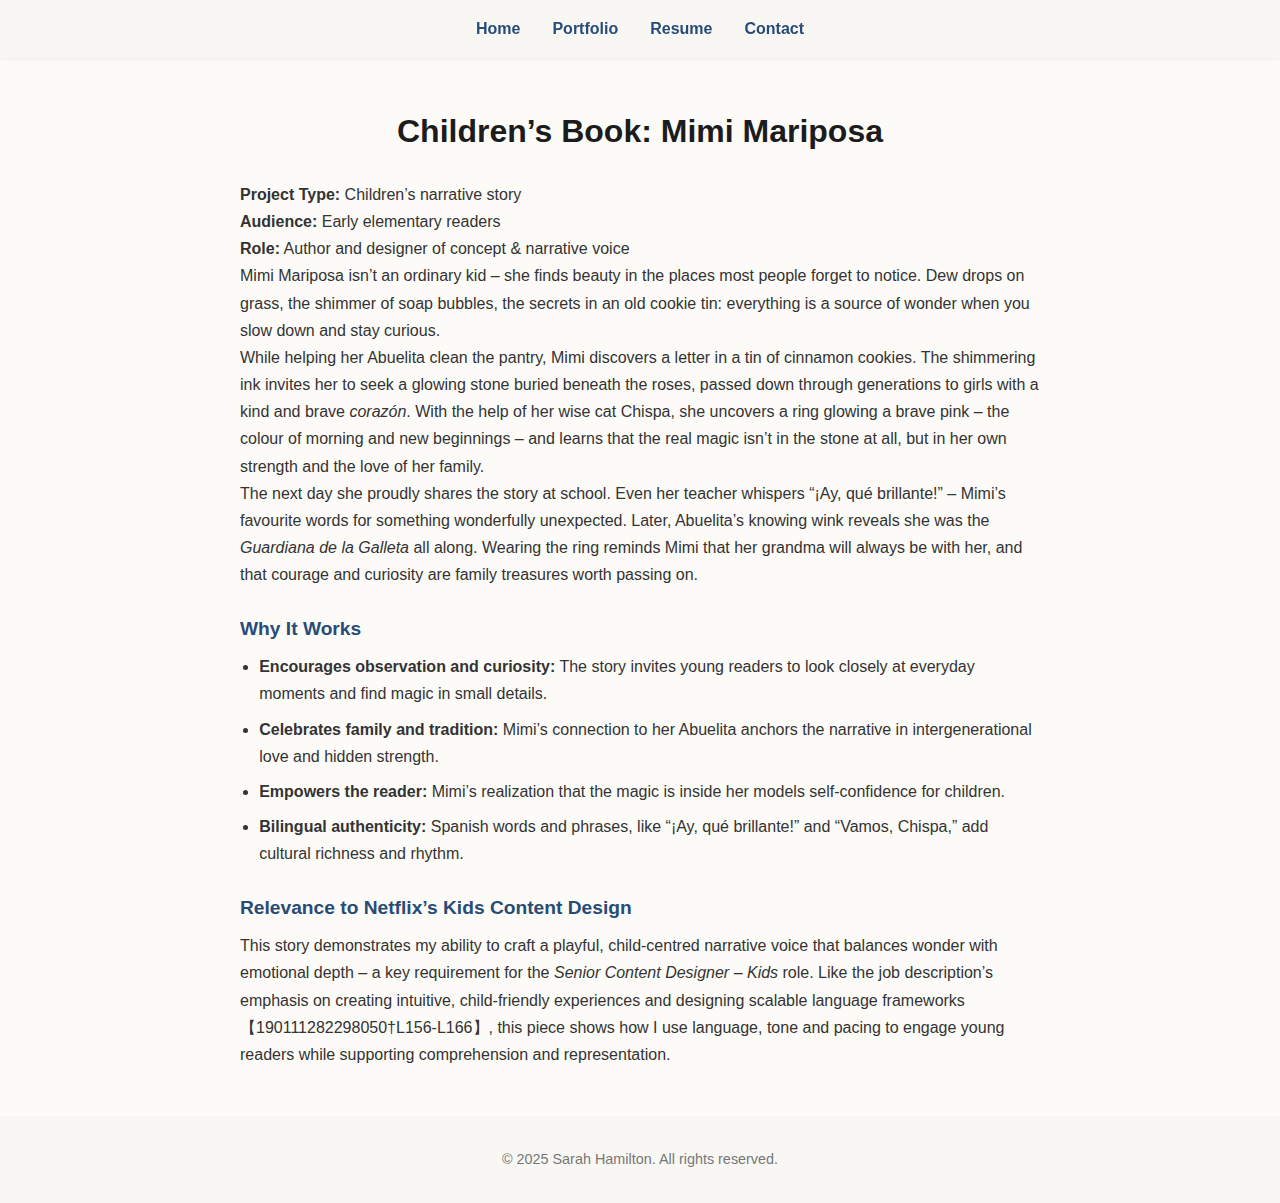
<file: piece1.html>
<!DOCTYPE html>
<html lang="en">
  <head>
    <meta charset="UTF-8" />
    <meta name="viewport" content="width=device-width, initial-scale=1.0" />
    <title>Mimi Mariposa – Story</title>
    <link rel="stylesheet" href="style.css" />
  </head>
  <body>
    <nav>
      <ul>
        <li><a href="index.html">Home</a></li>
        <li><a href="index.html#portfolio">Portfolio</a></li>
        <li><a href="resume.html">Resume</a></li>
        <li><a href="index.html#contact">Contact</a></li>
      </ul>
    </nav>
    <section>
      <h2>Children’s Book: Mimi Mariposa</h2>
      <div class="content">
        <p><strong>Project Type:</strong> Children’s narrative story<br />
        <strong>Audience:</strong> Early elementary readers<br />
        <strong>Role:</strong> Author and designer of concept & narrative voice</p>

        <p>Mimi Mariposa isn’t an ordinary kid – she finds beauty in the places most people forget to notice. Dew drops on grass, the shimmer of soap bubbles, the secrets in an old cookie tin: everything is a source of wonder when you slow down and stay curious.</p>
        <p>While helping her Abuelita clean the pantry, Mimi discovers a letter in a tin of cinnamon cookies. The shimmering ink invites her to seek a glowing stone buried beneath the roses, passed down through generations to girls with a kind and brave <em>corazón</em>. With the help of her wise cat Chispa, she uncovers a ring glowing a brave pink – the colour of morning and new beginnings – and learns that the real magic isn’t in the stone at all, but in her own strength and the love of her family.</p>
        <p>The next day she proudly shares the story at school. Even her teacher whispers “¡Ay, qué brillante!” – Mimi’s favourite words for something wonderfully unexpected. Later, Abuelita’s knowing wink reveals she was the <em>Guardiana de la Galleta</em> all along. Wearing the ring reminds Mimi that her grandma will always be with her, and that courage and curiosity are family treasures worth passing on.</p>

        <h3>Why It Works</h3>
        <ul>
          <li><strong>Encourages observation and curiosity:</strong> The story invites young readers to look closely at everyday moments and find magic in small details.</li>
          <li><strong>Celebrates family and tradition:</strong> Mimi’s connection to her Abuelita anchors the narrative in intergenerational love and hidden strength.</li>
          <li><strong>Empowers the reader:</strong> Mimi’s realization that the magic is inside her models self‑confidence for children.</li>
          <li><strong>Bilingual authenticity:</strong> Spanish words and phrases, like “¡Ay, qué brillante!” and “Vamos, Chispa,” add cultural richness and rhythm.</li>
        </ul>

        <h3>Relevance to Netflix’s Kids Content Design</h3>
        <p>This story demonstrates my ability to craft a playful, child‑centred narrative voice that balances wonder with emotional depth – a key requirement for the <em>Senior Content Designer – Kids</em> role. Like the job description’s emphasis on creating intuitive, child‑friendly experiences and designing scalable language frameworks【190111282298050†L156-L166】, this piece shows how I use language, tone and pacing to engage young readers while supporting comprehension and representation.</p>
      </div>
    </section>
    <footer>
      <p>&copy; 2025 Sarah Hamilton. All rights reserved.</p>
    </footer>
  </body>
</html>
</file>
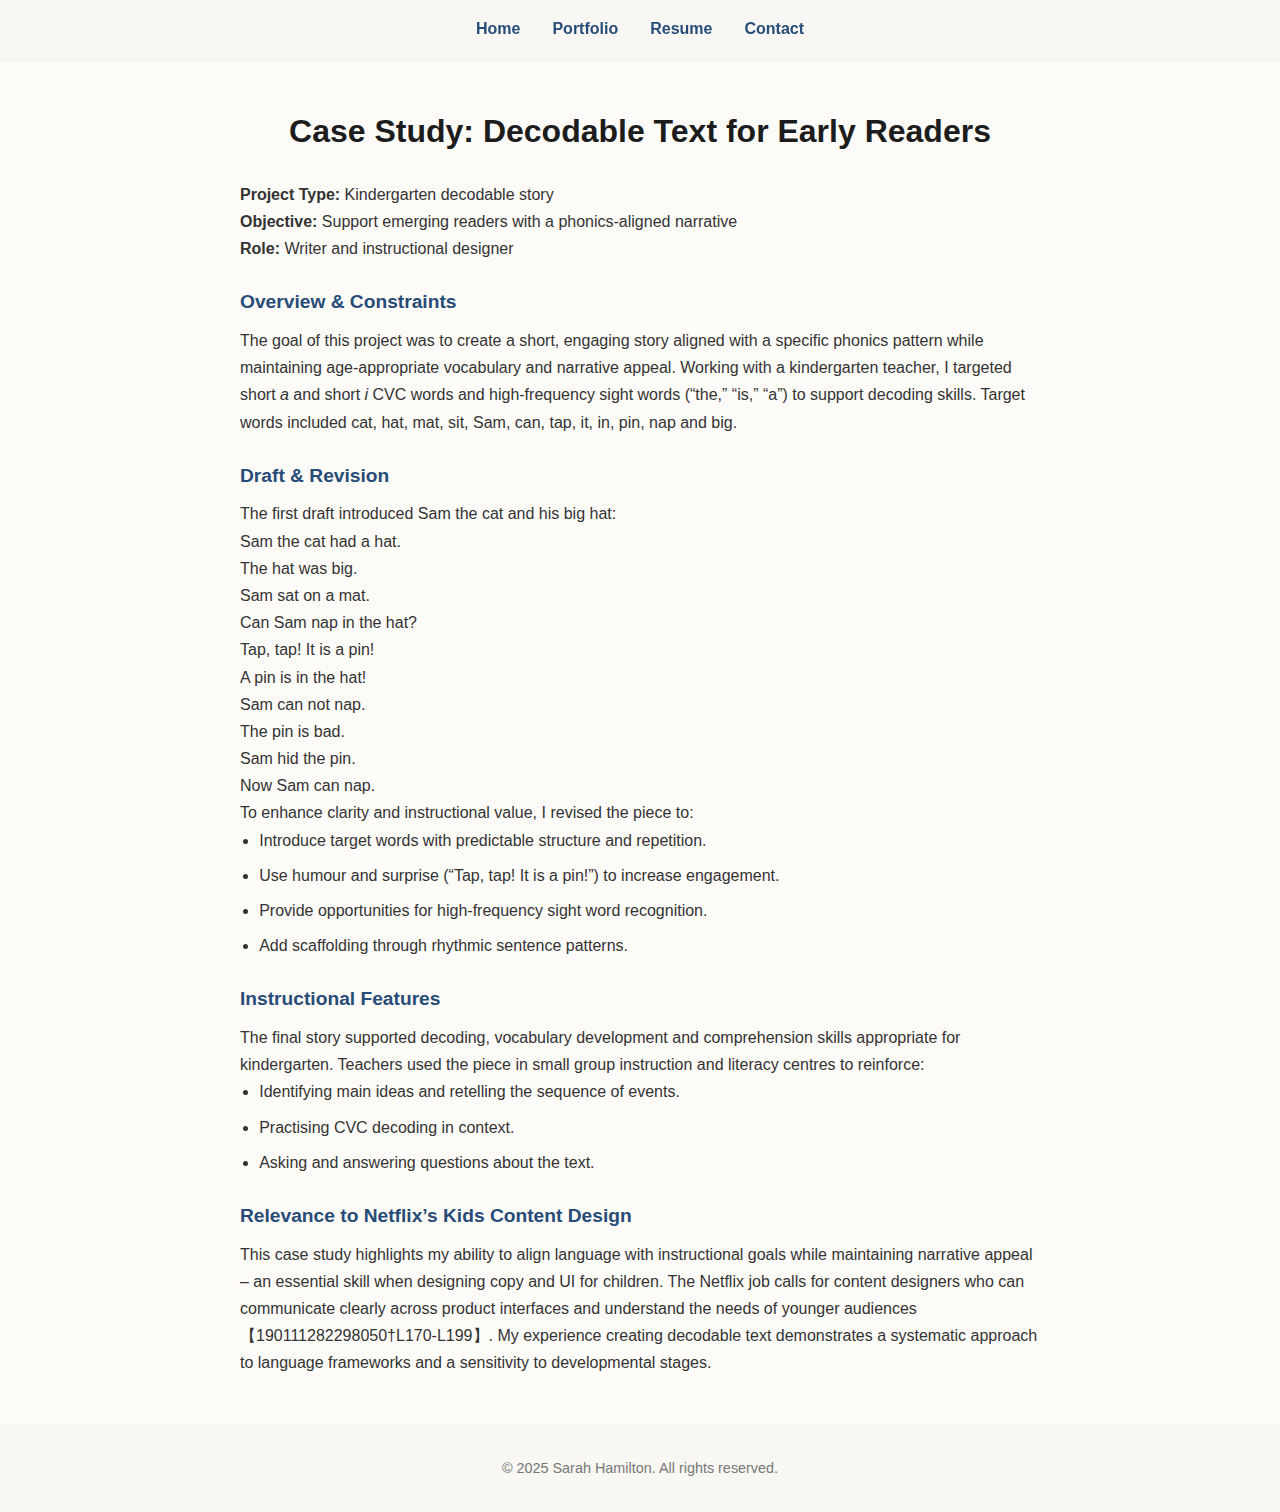
<file: piece2.html>
<!DOCTYPE html>
<html lang="en">
  <head>
    <meta charset="UTF-8" />
    <meta name="viewport" content="width=device-width, initial-scale=1.0" />
    <title>Decodable Text Case Study</title>
    <link rel="stylesheet" href="style.css" />
  </head>
  <body>
    <nav>
      <ul>
        <li><a href="index.html">Home</a></li>
        <li><a href="index.html#portfolio">Portfolio</a></li>
        <li><a href="resume.html">Resume</a></li>
        <li><a href="index.html#contact">Contact</a></li>
      </ul>
    </nav>
    <section>
      <h2>Case Study: Decodable Text for Early Readers</h2>
      <div class="content">
        <p><strong>Project Type:</strong> Kindergarten decodable story<br />
        <strong>Objective:</strong> Support emerging readers with a phonics‑aligned narrative<br />
        <strong>Role:</strong> Writer and instructional designer</p>

        <h3>Overview &amp; Constraints</h3>
        <p>The goal of this project was to create a short, engaging story aligned with a specific phonics pattern while maintaining age‑appropriate vocabulary and narrative appeal. Working with a kindergarten teacher, I targeted short <em>a</em> and short <em>i</em> CVC words and high‑frequency sight words (“the,” “is,” “a”) to support decoding skills. Target words included cat, hat, mat, sit, Sam, can, tap, it, in, pin, nap and big.</p>

        <h3>Draft &amp; Revision</h3>
        <p>The first draft introduced Sam the cat and his big hat:</p>
        <blockquote>
          <p>Sam the cat had a hat.<br />
          The hat was big.<br />
          Sam sat on a mat.<br />
          Can Sam nap in the hat?<br />
          Tap, tap! It is a pin!<br />
          A pin is in the hat!<br />
          Sam can not nap.<br />
          The pin is bad.<br />
          Sam hid the pin.<br />
          Now Sam can nap.</p>
        </blockquote>
        <p>To enhance clarity and instructional value, I revised the piece to:</p>
        <ul>
          <li>Introduce target words with predictable structure and repetition.</li>
          <li>Use humour and surprise (“Tap, tap! It is a pin!”) to increase engagement.</li>
          <li>Provide opportunities for high‑frequency sight word recognition.</li>
          <li>Add scaffolding through rhythmic sentence patterns.</li>
        </ul>

        <h3>Instructional Features</h3>
        <p>The final story supported decoding, vocabulary development and comprehension skills appropriate for kindergarten. Teachers used the piece in small group instruction and literacy centres to reinforce:</p>
        <ul>
          <li>Identifying main ideas and retelling the sequence of events.</li>
          <li>Practising CVC decoding in context.</li>
          <li>Asking and answering questions about the text.</li>
        </ul>

        <h3>Relevance to Netflix’s Kids Content Design</h3>
        <p>This case study highlights my ability to align language with instructional goals while maintaining narrative appeal – an essential skill when designing copy and UI for children. The Netflix job calls for content designers who can communicate clearly across product interfaces and understand the needs of younger audiences【190111282298050†L170-L199】. My experience creating decodable text demonstrates a systematic approach to language frameworks and a sensitivity to developmental stages.</p>
      </div>
    </section>
    <footer>
      <p>&copy; 2025 Sarah Hamilton. All rights reserved.</p>
    </footer>
  </body>
</html>
</file>
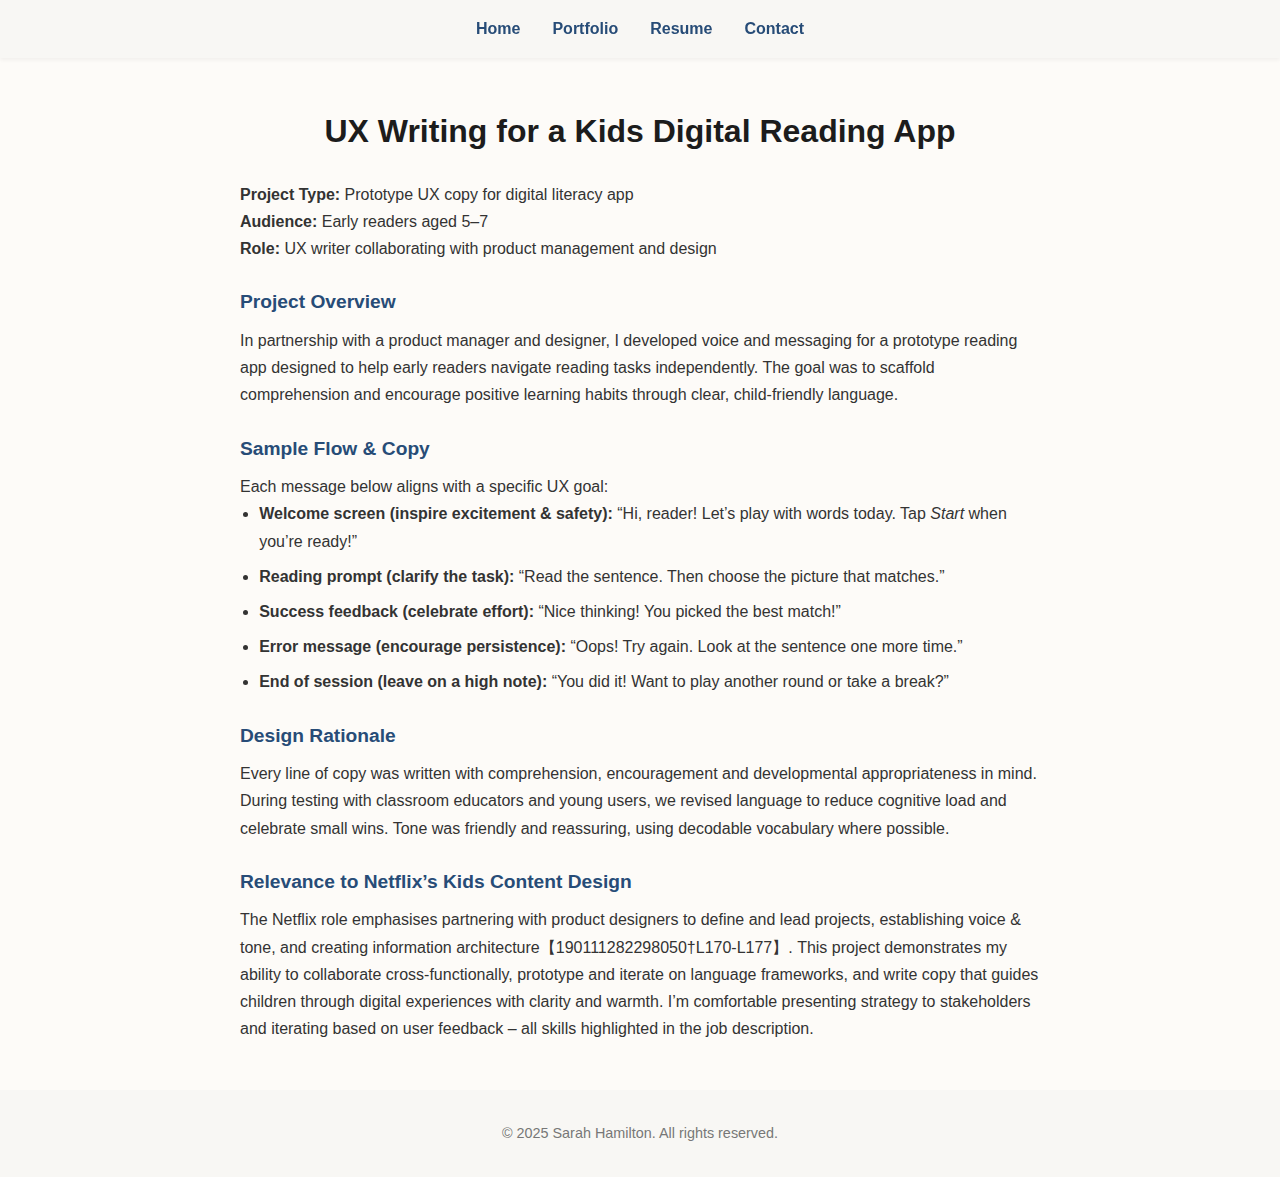
<file: piece3.html>
<!DOCTYPE html>
<html lang="en">
  <head>
    <meta charset="UTF-8" />
    <meta name="viewport" content="width=device-width, initial-scale=1.0" />
    <title>UX Writing for Kids Reading App</title>
    <link rel="stylesheet" href="style.css" />
  </head>
  <body>
    <nav>
      <ul>
        <li><a href="index.html">Home</a></li>
        <li><a href="index.html#portfolio">Portfolio</a></li>
        <li><a href="resume.html">Resume</a></li>
        <li><a href="index.html#contact">Contact</a></li>
      </ul>
    </nav>
    <section>
      <h2>UX Writing for a Kids Digital Reading App</h2>
      <div class="content">
        <p><strong>Project Type:</strong> Prototype UX copy for digital literacy app<br />
        <strong>Audience:</strong> Early readers aged 5–7<br />
        <strong>Role:</strong> UX writer collaborating with product management and design</p>

        <h3>Project Overview</h3>
        <p>In partnership with a product manager and designer, I developed voice and messaging for a prototype reading app designed to help early readers navigate reading tasks independently. The goal was to scaffold comprehension and encourage positive learning habits through clear, child‑friendly language.</p>

        <h3>Sample Flow &amp; Copy</h3>
        <p>Each message below aligns with a specific UX goal:</p>
        <ul>
          <li><strong>Welcome screen (inspire excitement &amp; safety):</strong> “Hi, reader! Let’s play with words today. Tap <em>Start</em> when you’re ready!”</li>
          <li><strong>Reading prompt (clarify the task):</strong> “Read the sentence. Then choose the picture that matches.”</li>
          <li><strong>Success feedback (celebrate effort):</strong> “Nice thinking! You picked the best match!”</li>
          <li><strong>Error message (encourage persistence):</strong> “Oops! Try again. Look at the sentence one more time.”</li>
          <li><strong>End of session (leave on a high note):</strong> “You did it! Want to play another round or take a break?”</li>
        </ul>

        <h3>Design Rationale</h3>
        <p>Every line of copy was written with comprehension, encouragement and developmental appropriateness in mind. During testing with classroom educators and young users, we revised language to reduce cognitive load and celebrate small wins. Tone was friendly and reassuring, using decodable vocabulary where possible.</p>

        <h3>Relevance to Netflix’s Kids Content Design</h3>
        <p>The Netflix role emphasises partnering with product designers to define and lead projects, establishing voice &amp; tone, and creating information architecture【190111282298050†L170-L177】. This project demonstrates my ability to collaborate cross‑functionally, prototype and iterate on language frameworks, and write copy that guides children through digital experiences with clarity and warmth. I’m comfortable presenting strategy to stakeholders and iterating based on user feedback – all skills highlighted in the job description.</p>
      </div>
    </section>
    <footer>
      <p>&copy; 2025 Sarah Hamilton. All rights reserved.</p>
    </footer>
  </body>
</html>
</file>
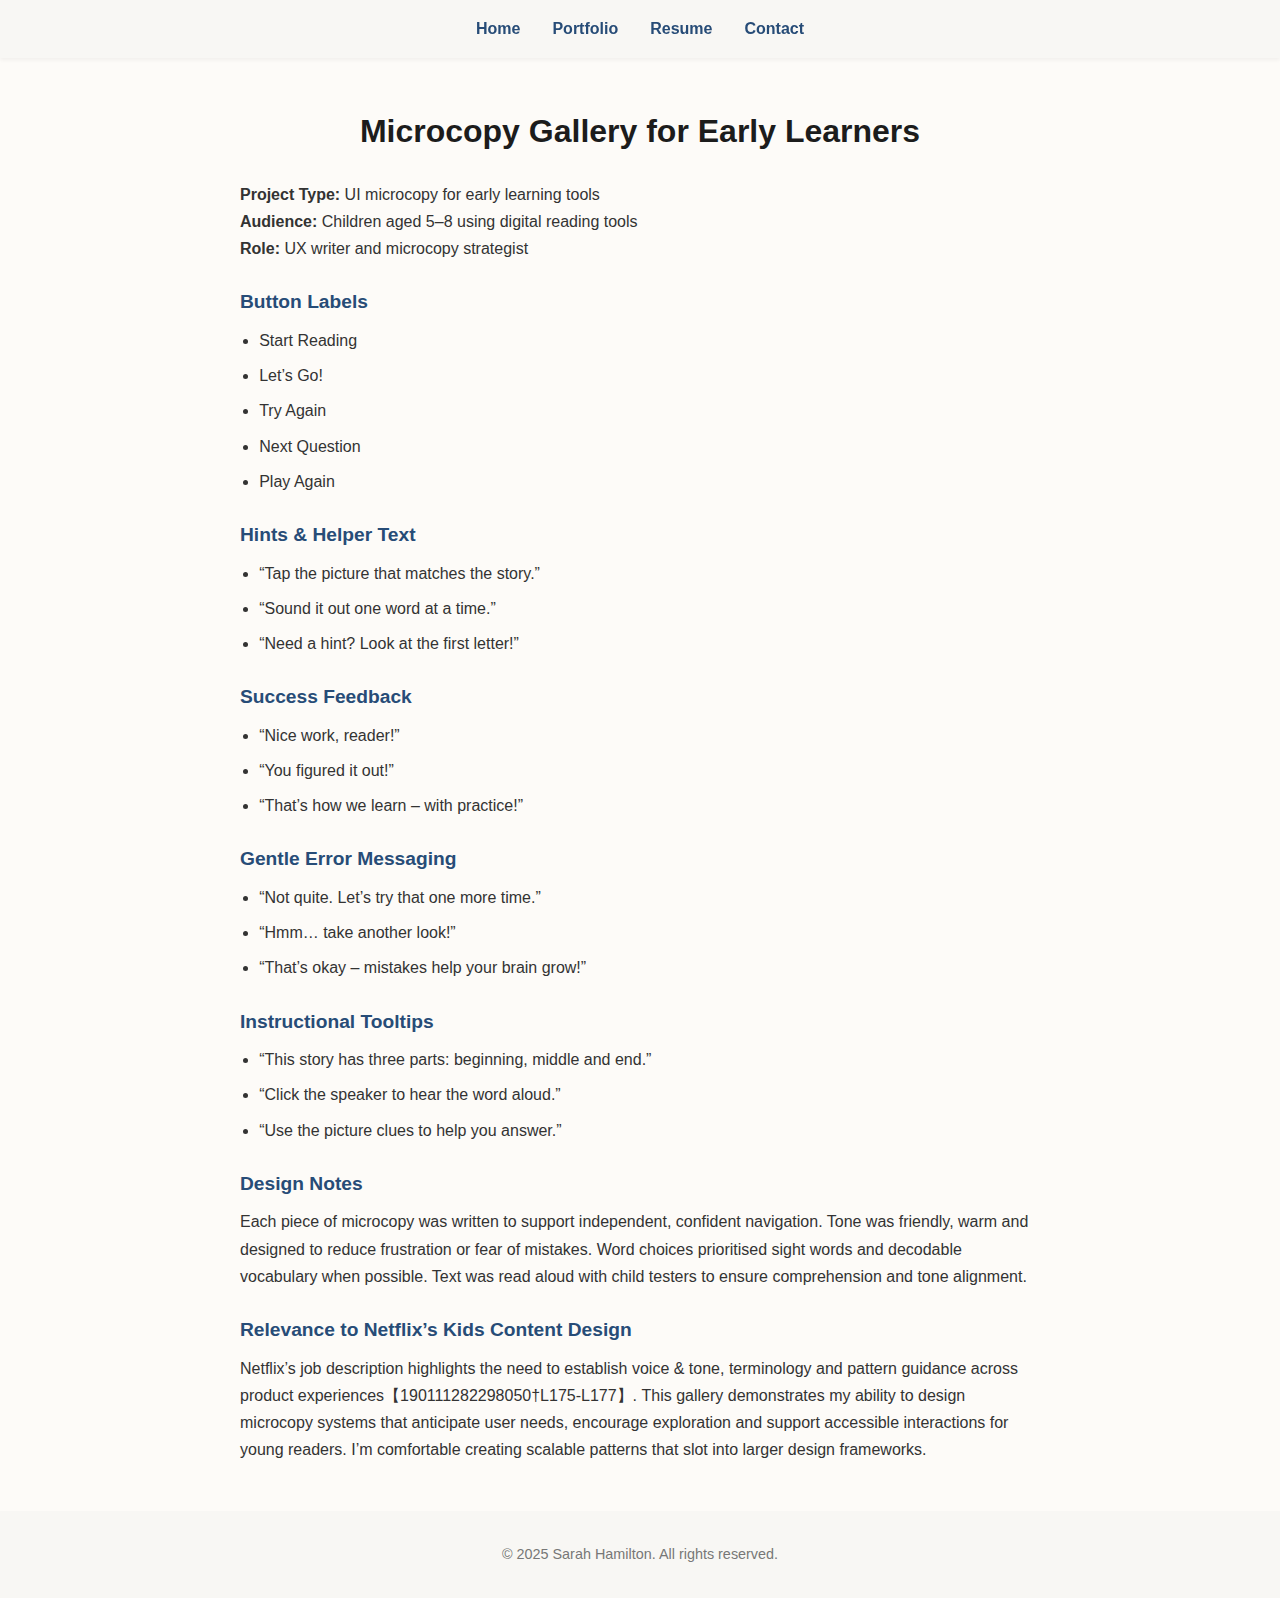
<file: piece4.html>
<!DOCTYPE html>
<html lang="en">
  <head>
    <meta charset="UTF-8" />
    <meta name="viewport" content="width=device-width, initial-scale=1.0" />
    <title>Microcopy for Early Learners</title>
    <link rel="stylesheet" href="style.css" />
  </head>
  <body>
    <nav>
      <ul>
        <li><a href="index.html">Home</a></li>
        <li><a href="index.html#portfolio">Portfolio</a></li>
        <li><a href="resume.html">Resume</a></li>
        <li><a href="index.html#contact">Contact</a></li>
      </ul>
    </nav>
    <section>
      <h2>Microcopy Gallery for Early Learners</h2>
      <div class="content">
        <p><strong>Project Type:</strong> UI microcopy for early learning tools<br />
        <strong>Audience:</strong> Children aged 5–8 using digital reading tools<br />
        <strong>Role:</strong> UX writer and microcopy strategist</p>

        <h3>Button Labels</h3>
        <ul>
          <li>Start Reading</li>
          <li>Let’s Go!</li>
          <li>Try Again</li>
          <li>Next Question</li>
          <li>Play Again</li>
        </ul>

        <h3>Hints &amp; Helper Text</h3>
        <ul>
          <li>“Tap the picture that matches the story.”</li>
          <li>“Sound it out one word at a time.”</li>
          <li>“Need a hint? Look at the first letter!”</li>
        </ul>

        <h3>Success Feedback</h3>
        <ul>
          <li>“Nice work, reader!”</li>
          <li>“You figured it out!”</li>
          <li>“That’s how we learn – with practice!”</li>
        </ul>

        <h3>Gentle Error Messaging</h3>
        <ul>
          <li>“Not quite. Let’s try that one more time.”</li>
          <li>“Hmm… take another look!”</li>
          <li>“That’s okay – mistakes help your brain grow!”</li>
        </ul>

        <h3>Instructional Tooltips</h3>
        <ul>
          <li>“This story has three parts: beginning, middle and end.”</li>
          <li>“Click the speaker to hear the word aloud.”</li>
          <li>“Use the picture clues to help you answer.”</li>
        </ul>

        <h3>Design Notes</h3>
        <p>Each piece of microcopy was written to support independent, confident navigation. Tone was friendly, warm and designed to reduce frustration or fear of mistakes. Word choices prioritised sight words and decodable vocabulary when possible. Text was read aloud with child testers to ensure comprehension and tone alignment.</p>

        <h3>Relevance to Netflix’s Kids Content Design</h3>
        <p>Netflix’s job description highlights the need to establish voice &amp; tone, terminology and pattern guidance across product experiences【190111282298050†L175-L177】. This gallery demonstrates my ability to design microcopy systems that anticipate user needs, encourage exploration and support accessible interactions for young readers. I’m comfortable creating scalable patterns that slot into larger design frameworks.</p>
      </div>
    </section>
    <footer>
      <p>&copy; 2025 Sarah Hamilton. All rights reserved.</p>
    </footer>
  </body>
</html>
</file>
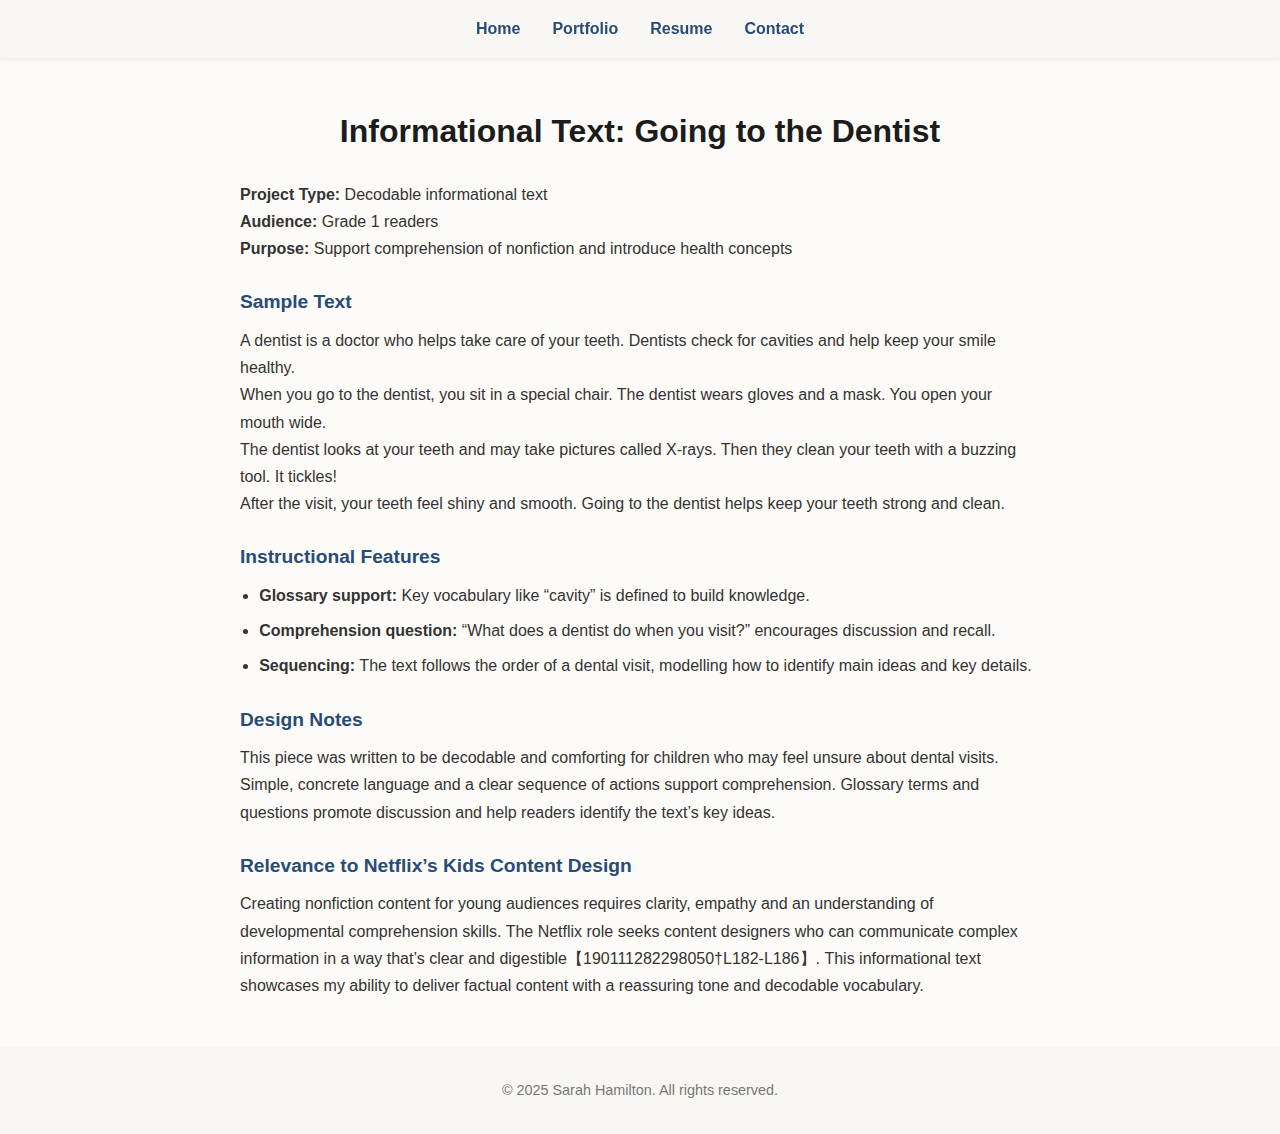
<file: piece5.html>
<!DOCTYPE html>
<html lang="en">
  <head>
    <meta charset="UTF-8" />
    <meta name="viewport" content="width=device-width, initial-scale=1.0" />
    <title>Informational Text: Dentist Visit</title>
    <link rel="stylesheet" href="style.css" />
  </head>
  <body>
    <nav>
      <ul>
        <li><a href="index.html">Home</a></li>
        <li><a href="index.html#portfolio">Portfolio</a></li>
        <li><a href="resume.html">Resume</a></li>
        <li><a href="index.html#contact">Contact</a></li>
      </ul>
    </nav>
    <section>
      <h2>Informational Text: Going to the Dentist</h2>
      <div class="content">
        <p><strong>Project Type:</strong> Decodable informational text<br />
        <strong>Audience:</strong> Grade 1 readers<br />
        <strong>Purpose:</strong> Support comprehension of nonfiction and introduce health concepts</p>

        <h3>Sample Text</h3>
        <p>A dentist is a doctor who helps take care of your teeth. Dentists check for cavities and help keep your smile healthy.</p>
        <p>When you go to the dentist, you sit in a special chair. The dentist wears gloves and a mask. You open your mouth wide.</p>
        <p>The dentist looks at your teeth and may take pictures called X‑rays. Then they clean your teeth with a buzzing tool. It tickles!</p>
        <p>After the visit, your teeth feel shiny and smooth. Going to the dentist helps keep your teeth strong and clean.</p>

        <h3>Instructional Features</h3>
        <ul>
          <li><strong>Glossary support:</strong> Key vocabulary like “cavity” is defined to build knowledge.</li>
          <li><strong>Comprehension question:</strong> “What does a dentist do when you visit?” encourages discussion and recall.</li>
          <li><strong>Sequencing:</strong> The text follows the order of a dental visit, modelling how to identify main ideas and key details.</li>
        </ul>

        <h3>Design Notes</h3>
        <p>This piece was written to be decodable and comforting for children who may feel unsure about dental visits. Simple, concrete language and a clear sequence of actions support comprehension. Glossary terms and questions promote discussion and help readers identify the text’s key ideas.</p>

        <h3>Relevance to Netflix’s Kids Content Design</h3>
        <p>Creating nonfiction content for young audiences requires clarity, empathy and an understanding of developmental comprehension skills. The Netflix role seeks content designers who can communicate complex information in a way that’s clear and digestible【190111282298050†L182-L186】. This informational text showcases my ability to deliver factual content with a reassuring tone and decodable vocabulary.</p>
      </div>
    </section>
    <footer>
      <p>&copy; 2025 Sarah Hamilton. All rights reserved.</p>
    </footer>
  </body>
</html>
</file>
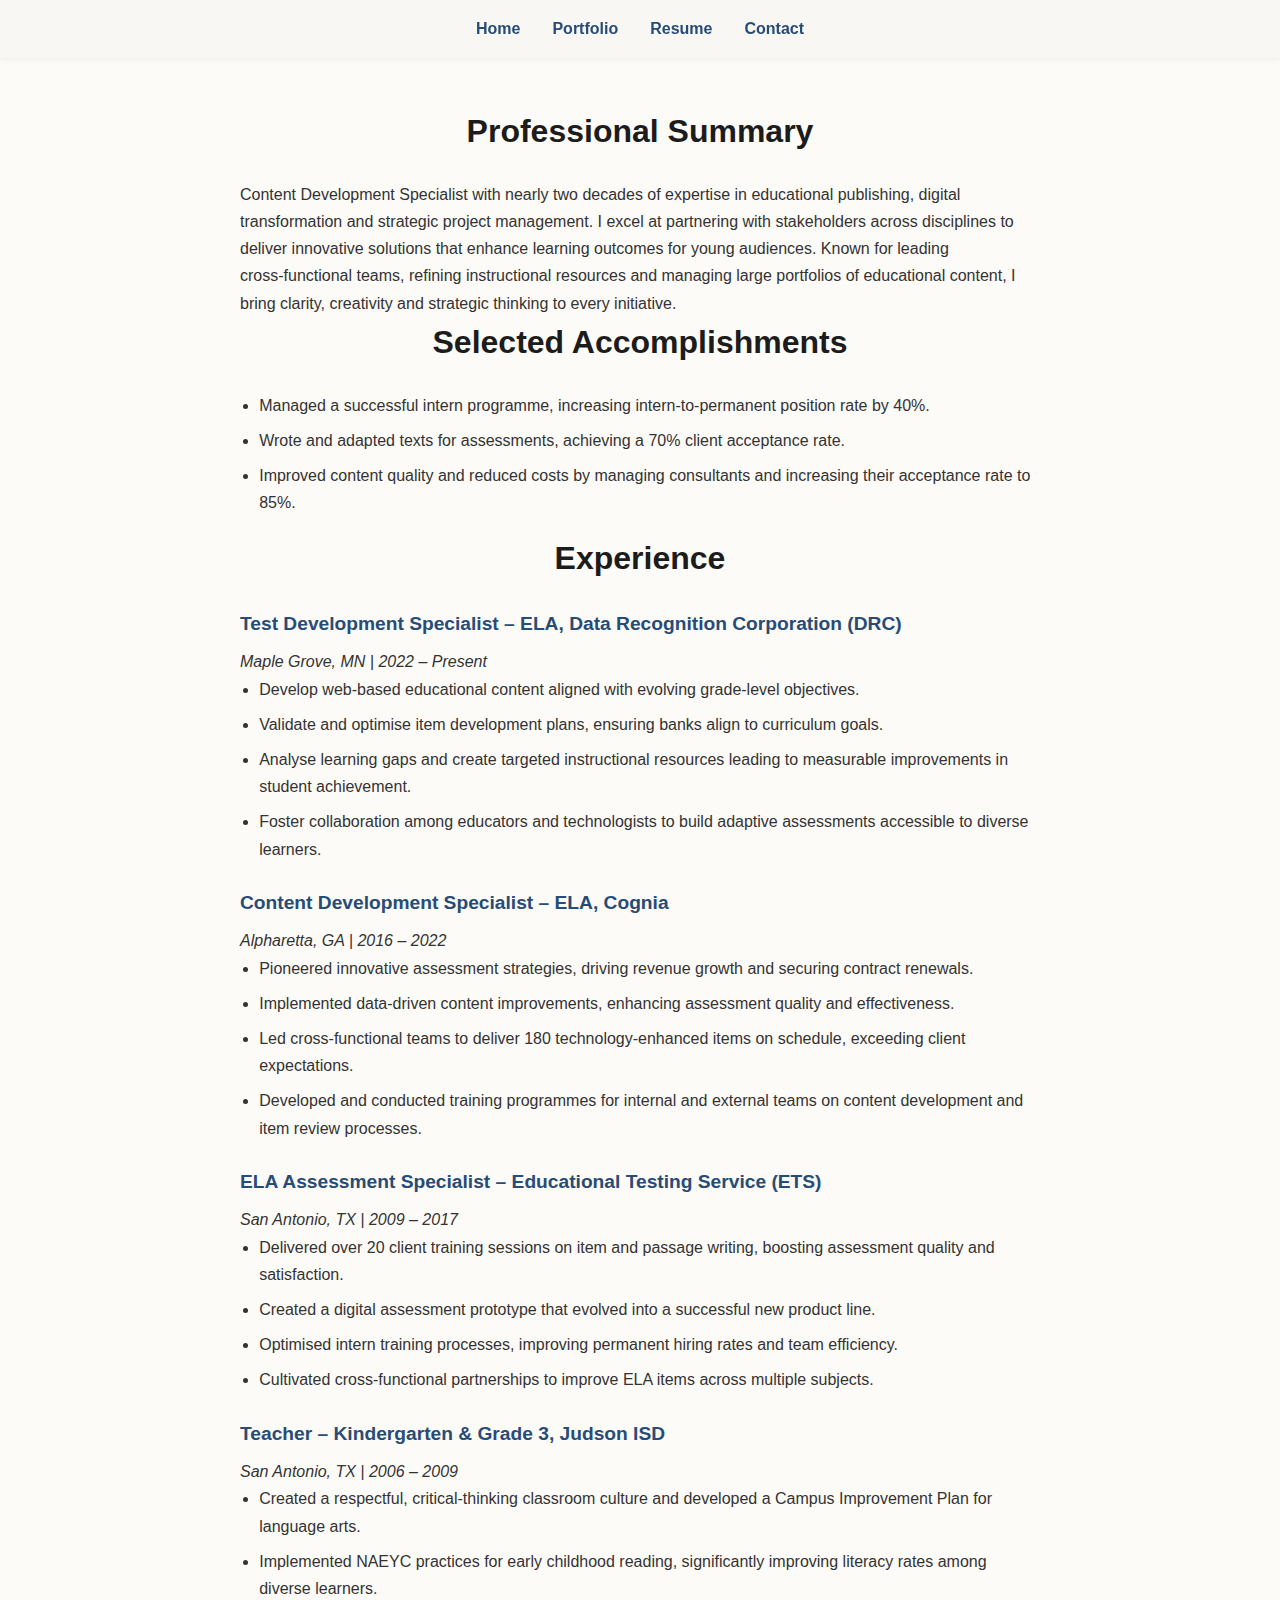
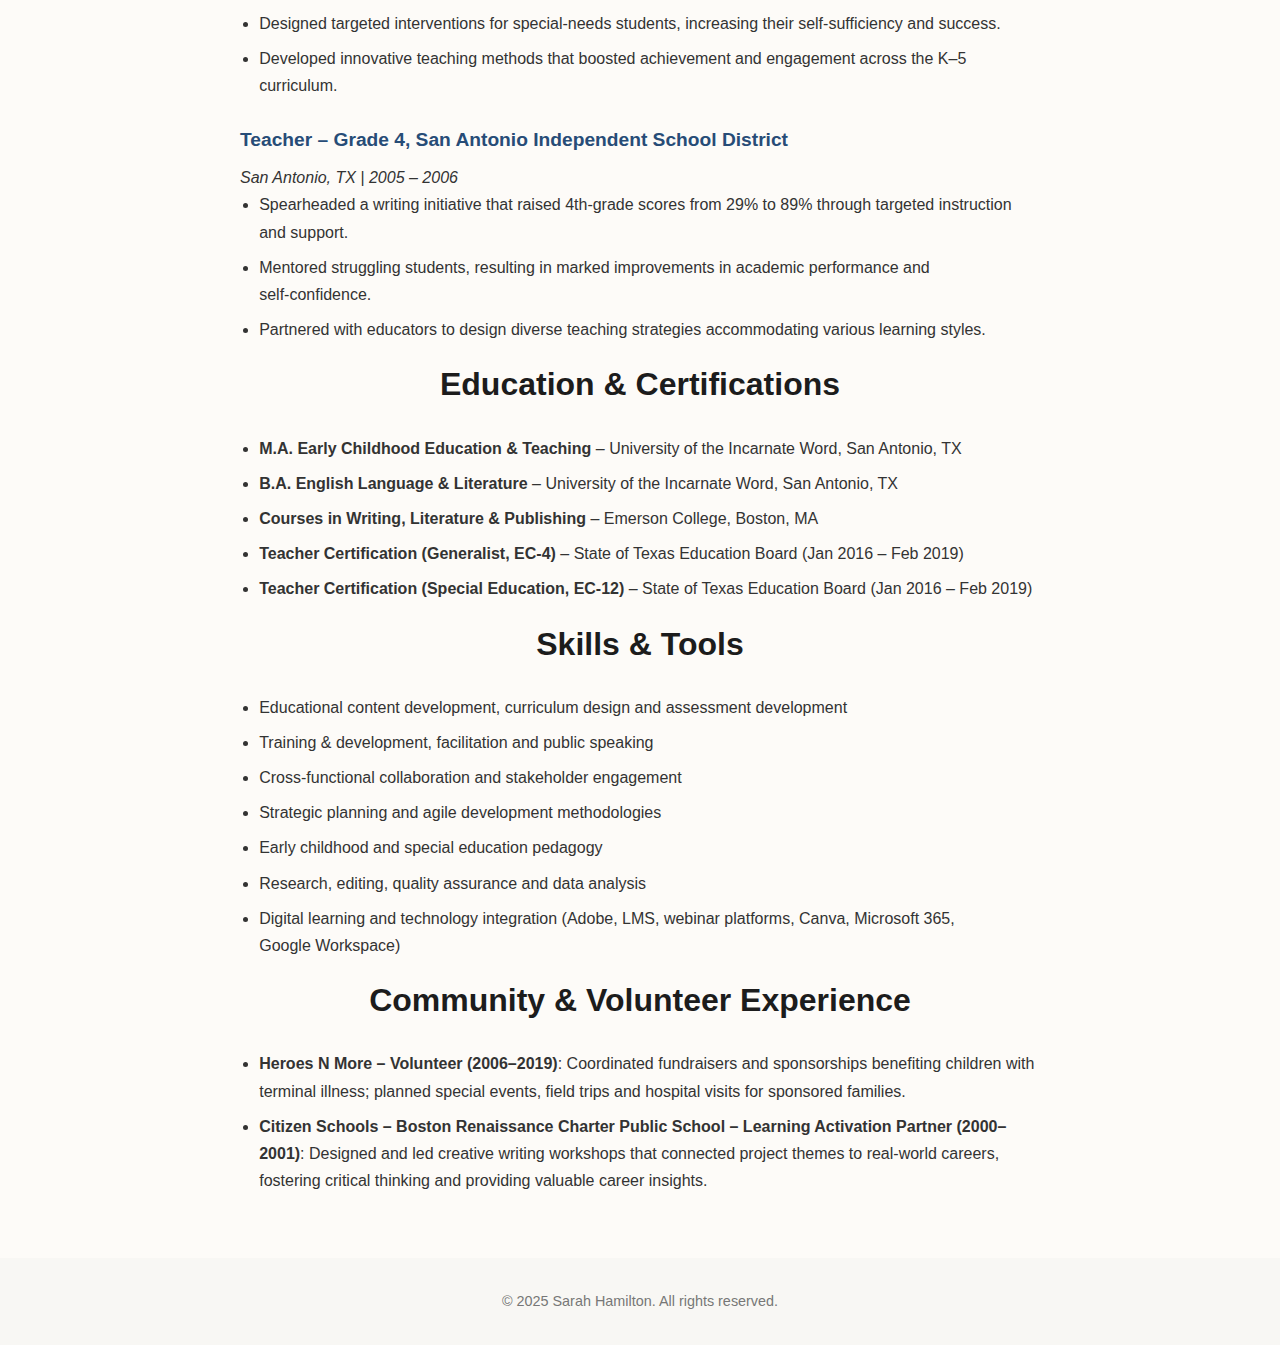
<file: resume.html>
<!DOCTYPE html>
<html lang="en">
  <head>
    <meta charset="UTF-8" />
    <meta name="viewport" content="width=device-width, initial-scale=1.0" />
    <title>Sarah Hamilton – Resume</title>
    <link rel="stylesheet" href="style.css" />
  </head>
  <body>
    <nav>
      <ul>
        <li><a href="index.html">Home</a></li>
        <li><a href="index.html#portfolio">Portfolio</a></li>
        <li><a href="resume.html">Resume</a></li>
        <li><a href="index.html#contact">Contact</a></li>
      </ul>
    </nav>
    <section>
      <h2>Professional Summary</h2>
      <div class="content">
        <p>Content Development Specialist with nearly two decades of expertise in educational publishing, digital transformation and strategic project management. I excel at partnering with stakeholders across disciplines to deliver innovative solutions that enhance learning outcomes for young audiences. Known for leading cross‑functional teams, refining instructional resources and managing large portfolios of educational content, I bring clarity, creativity and strategic thinking to every initiative.</p>
      </div>

      <h2>Selected Accomplishments</h2>
      <div class="content">
        <ul>
          <li>Managed a successful intern programme, increasing intern‑to‑permanent position rate by 40%.</li>
          <li>Wrote and adapted texts for assessments, achieving a 70% client acceptance rate.</li>
          <li>Improved content quality and reduced costs by managing consultants and increasing their acceptance rate to 85%.</li>
        </ul>
      </div>

      <h2>Experience</h2>
      <div class="content">
        <h3>Test Development Specialist – ELA, Data Recognition Corporation (DRC)</h3>
        <p><em>Maple Grove, MN | 2022 – Present</em></p>
        <ul>
          <li>Develop web‑based educational content aligned with evolving grade‑level objectives.</li>
          <li>Validate and optimise item development plans, ensuring banks align to curriculum goals.</li>
          <li>Analyse learning gaps and create targeted instructional resources leading to measurable improvements in student achievement.</li>
          <li>Foster collaboration among educators and technologists to build adaptive assessments accessible to diverse learners.</li>
        </ul>
        <h3>Content Development Specialist – ELA, Cognia</h3>
        <p><em>Alpharetta, GA | 2016 – 2022</em></p>
        <ul>
          <li>Pioneered innovative assessment strategies, driving revenue growth and securing contract renewals.</li>
          <li>Implemented data‑driven content improvements, enhancing assessment quality and effectiveness.</li>
          <li>Led cross‑functional teams to deliver 180 technology‑enhanced items on schedule, exceeding client expectations.</li>
          <li>Developed and conducted training programmes for internal and external teams on content development and item review processes.</li>
        </ul>
        <h3>ELA Assessment Specialist – Educational Testing Service (ETS)</h3>
        <p><em>San Antonio, TX | 2009 – 2017</em></p>
        <ul>
          <li>Delivered over 20 client training sessions on item and passage writing, boosting assessment quality and satisfaction.</li>
          <li>Created a digital assessment prototype that evolved into a successful new product line.</li>
          <li>Optimised intern training processes, improving permanent hiring rates and team efficiency.</li>
          <li>Cultivated cross‑functional partnerships to improve ELA items across multiple subjects.</li>
        </ul>
        <h3>Teacher – Kindergarten &amp; Grade 3, Judson ISD</h3>
        <p><em>San Antonio, TX | 2006 – 2009</em></p>
        <ul>
          <li>Created a respectful, critical‑thinking classroom culture and developed a Campus Improvement Plan for language arts.</li>
          <li>Implemented NAEYC practices for early childhood reading, significantly improving literacy rates among diverse learners.</li>
          <li>Designed targeted interventions for special‑needs students, increasing their self‑sufficiency and success.</li>
          <li>Developed innovative teaching methods that boosted achievement and engagement across the K–5 curriculum.</li>
        </ul>
        <h3>Teacher – Grade 4, San Antonio Independent School District</h3>
        <p><em>San Antonio, TX | 2005 – 2006</em></p>
        <ul>
          <li>Spearheaded a writing initiative that raised 4th‑grade scores from 29% to 89% through targeted instruction and support.</li>
          <li>Mentored struggling students, resulting in marked improvements in academic performance and self‑confidence.</li>
          <li>Partnered with educators to design diverse teaching strategies accommodating various learning styles.</li>
        </ul>
      </div>

      <h2>Education &amp; Certifications</h2>
      <div class="content">
        <ul>
          <li><strong>M.A. Early Childhood Education &amp; Teaching</strong> – University of the Incarnate Word, San Antonio, TX</li>
          <li><strong>B.A. English Language &amp; Literature</strong> – University of the Incarnate Word, San Antonio, TX</li>
          <li><strong>Courses in Writing, Literature &amp; Publishing</strong> – Emerson College, Boston, MA</li>
          <li><strong>Teacher Certification (Generalist, EC‑4)</strong> – State of Texas Education Board (Jan 2016 – Feb 2019)</li>
          <li><strong>Teacher Certification (Special Education, EC‑12)</strong> – State of Texas Education Board (Jan 2016 – Feb 2019)</li>
        </ul>
      </div>

      <h2>Skills &amp; Tools</h2>
      <div class="content">
        <ul>
          <li>Educational content development, curriculum design and assessment development</li>
          <li>Training &amp; development, facilitation and public speaking</li>
          <li>Cross‑functional collaboration and stakeholder engagement</li>
          <li>Strategic planning and agile development methodologies</li>
          <li>Early childhood and special education pedagogy</li>
          <li>Research, editing, quality assurance and data analysis</li>
          <li>Digital learning and technology integration (Adobe, LMS, webinar platforms, Canva, Microsoft 365, Google Workspace)</li>
        </ul>
      </div>

      <h2>Community &amp; Volunteer Experience</h2>
      <div class="content">
        <ul>
          <li><strong>Heroes N More – Volunteer (2006–2019)</strong>: Coordinated fundraisers and sponsorships benefiting children with terminal illness; planned special events, field trips and hospital visits for sponsored families.</li>
          <li><strong>Citizen Schools – Boston Renaissance Charter Public School – Learning Activation Partner (2000–2001)</strong>: Designed and led creative writing workshops that connected project themes to real‑world careers, fostering critical thinking and providing valuable career insights.</li>
        </ul>
      </div>

    </section>
    <footer>
      <p>&copy; 2025 Sarah Hamilton. All rights reserved.</p>
    </footer>
  </body>
</html>
</file>
<file: style.css>
/*
 * Stylesheet for Sarah Hamilton's content design portfolio.
 *
 * The design aims to be polished yet playful to reflect Sarah's focus on
 * building intuitive and engaging experiences for children. A neutral cream
 * background paired with pastel accent colours keeps the site feeling light
 * and approachable. Cards and sections have soft shadows and rounded
 * corners to add depth without overwhelming the content. Responsive
 * layouts ensure the site looks good on both desktop and mobile.
 */

/* Global resets */
* {
  box-sizing: border-box;
  margin: 0;
  padding: 0;
}

body {
  font-family: 'Segoe UI', Tahoma, sans-serif;
  line-height: 1.6;
  background-color: #FDFBF8;
  color: #333;
  -webkit-font-smoothing: antialiased;
}

img {
  max-width: 100%;
  height: auto;
  display: block;
}

a {
  color: #274C77;
  text-decoration: none;
}

a:hover {
  text-decoration: underline;
}

header {
  background: url('images/hero.png') center/cover no-repeat;
  min-height: 50vh;
  display: flex;
  align-items: center;
  justify-content: center;
  text-align: center;
  padding: 2rem;
}

header .hero-content {
  background: rgba(255, 255, 255, 0.8);
  padding: 2rem 3rem;
  border-radius: 10px;
  max-width: 800px;
}

header h1 {
  font-size: 2.8rem;
  margin-bottom: 0.5rem;
  font-weight: 700;
  color: #1C1C1C;
}

header h2 {
  font-size: 1.4rem;
  margin-bottom: 1rem;
  font-weight: 400;
  color: #333;
}

header p {
  font-size: 1rem;
  color: #555;
}

nav {
  background-color: #F8F7F4;
  padding: 1rem;
  box-shadow: 0 2px 4px rgba(0,0,0,0.05);
  position: sticky;
  top: 0;
  z-index: 1000;
}

nav ul {
  display: flex;
  justify-content: center;
  list-style: none;
  gap: 2rem;
}

nav ul li a {
  font-weight: 600;
  transition: color 0.2s ease;
}

nav ul li a:hover {
  color: #5271FF;
}

/* Section styles */
section {
  padding: 3rem 1rem;
  max-width: 1100px;
  margin: auto;
}

section h2 {
  font-size: 2rem;
  margin-bottom: 1.5rem;
  color: #1C1C1C;
  text-align: center;
}

/* Portfolio cards */
.portfolio-grid {
  display: grid;
  grid-template-columns: repeat(auto-fit, minmax(280px, 1fr));
  gap: 1.5rem;
}

.card {
  background-color: #FFFFFF;
  border-radius: 10px;
  box-shadow: 0 2px 8px rgba(0,0,0,0.08);
  overflow: hidden;
  display: flex;
  flex-direction: column;
  transition: transform 0.2s ease, box-shadow 0.2s ease;
}

.card:hover {
  transform: translateY(-5px);
  box-shadow: 0 4px 14px rgba(0,0,0,0.12);
}

.card img {
  width: 100%;
  height: 160px;
  object-fit: cover;
}

.card-body {
  padding: 1.2rem;
  flex-grow: 1;
}

.card-body h3 {
  font-size: 1.3rem;
  margin-bottom: 0.5rem;
  color: #274C77;
}

.card-body p {
  font-size: 0.95rem;
  margin-bottom: 1rem;
  color: #555;
}

.card-footer {
  padding: 0 1.2rem 1.2rem 1.2rem;
  margin-top: auto;
}

.card-footer a {
  background-color: #274C77;
  color: #fff;
  padding: 0.6rem 1rem;
  border-radius: 6px;
  font-size: 0.9rem;
  display: inline-block;
  transition: background-color 0.2s ease;
}

.card-footer a:hover {
  background-color: #3B5BAA;
}

/* Content pages */
.content {
  max-width: 800px;
  margin: auto;
  line-height: 1.7;
}

.content h2 {
  margin-top: 2rem;
  margin-bottom: 1rem;
  color: #274C77;
}

.content h3 {
  margin-top: 1.5rem;
  margin-bottom: 0.5rem;
  color: #274C77;
  font-size: 1.2rem;
}

.content ul {
  margin-left: 1.2rem;
  margin-bottom: 1rem;
  list-style: disc;
}

.content ul li {
  margin-bottom: 0.5rem;
}

/* Footer */
footer {
  background-color: #F8F7F4;
  padding: 2rem 1rem;
  text-align: center;
  color: #777;
  font-size: 0.9rem;
}

footer a {
  color: #274C77;
  font-weight: 600;
}

@media (max-width: 600px) {
  header h1 {
    font-size: 2rem;
  }
  header h2 {
    font-size: 1.2rem;
  }
}
</file>
